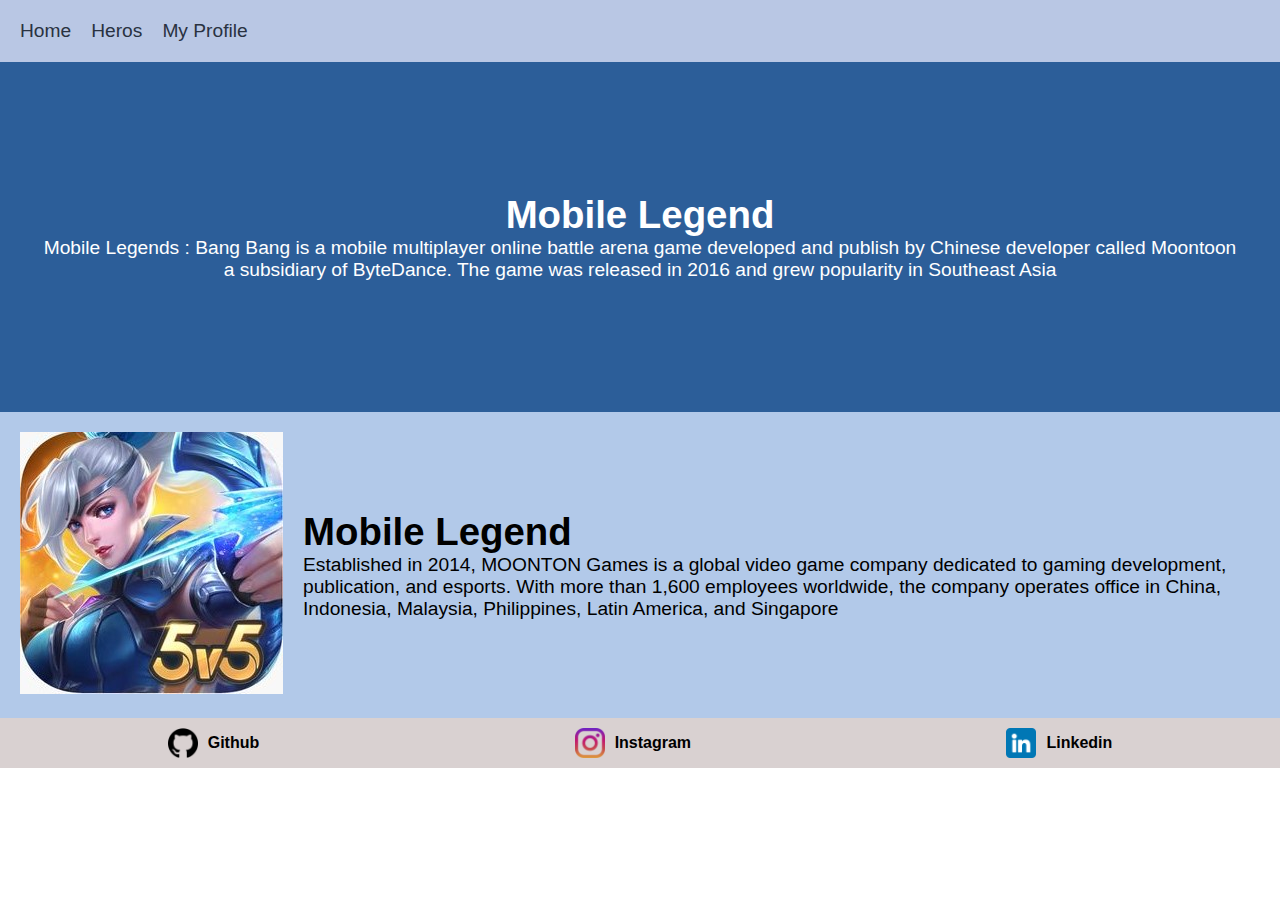
<file: index.html>
<!DOCTYPE html>
<html lang="en">
<head>
    <meta charset="UTF-8">
    <title>Mobile Legend</title>
    <link rel="stylesheet" href="/src/style/style.css">
</head>
<body>
<header>
    <nav>
        <ul>
            <li><a href="#">Home</a></li>
            <li><a href="heros.html">Heros</a></li>
            <li><a href="profile.html">My Profile</a></li>
        </ul>
    </nav>

    <div class="jumbotron">
        <div class="jumbotron-text">
            <h1>Mobile Legend</h1>
            <p>Mobile Legends : Bang Bang is a mobile multiplayer online battle arena game developed and publish by Chinese developer called Moontoon</p>
            <p>a subsidiary of ByteDance. The game was released in 2016 and grew popularity in Southeast Asia</p>
        </div>
    </div>
</header>
<main>
    <div id="content">
        <div class="profile-ml">
            <img src="src/images/ml_logos.jpg" alt="logo-mobile-legend">
        </div>
        <div class="content-text">
            <h1>Mobile Legend</h1>
            <p>Established in 2014, MOONTON Games is a global video game company dedicated to gaming development, publication, and esports. With more than 1,600 employees worldwide, the company operates office in China, Indonesia, Malaysia, Philippines, Latin America, and Singapore</p>
        </div>
    </div>
</main>
<footer>
    <div class="icon-group">
        <div class="github-icon">
            <img src="src/images/github.png" alt="github logo" class="image-logo">
            <h4>Github</h4>
        </div>
        <div class="ig-icon">
            <img src="src/images/instagram.png" alt="instagram logo" class="image-logo">
            <h4>Instagram</h4>
        </div>
        <div class="linkedin-icon">
            <img src="src/images/linkedin.png" alt="linkedin logo" class="image-logo">
            <h4>Linkedin</h4>
        </div>
    </div>
</footer>
</body>
</html>
</file>
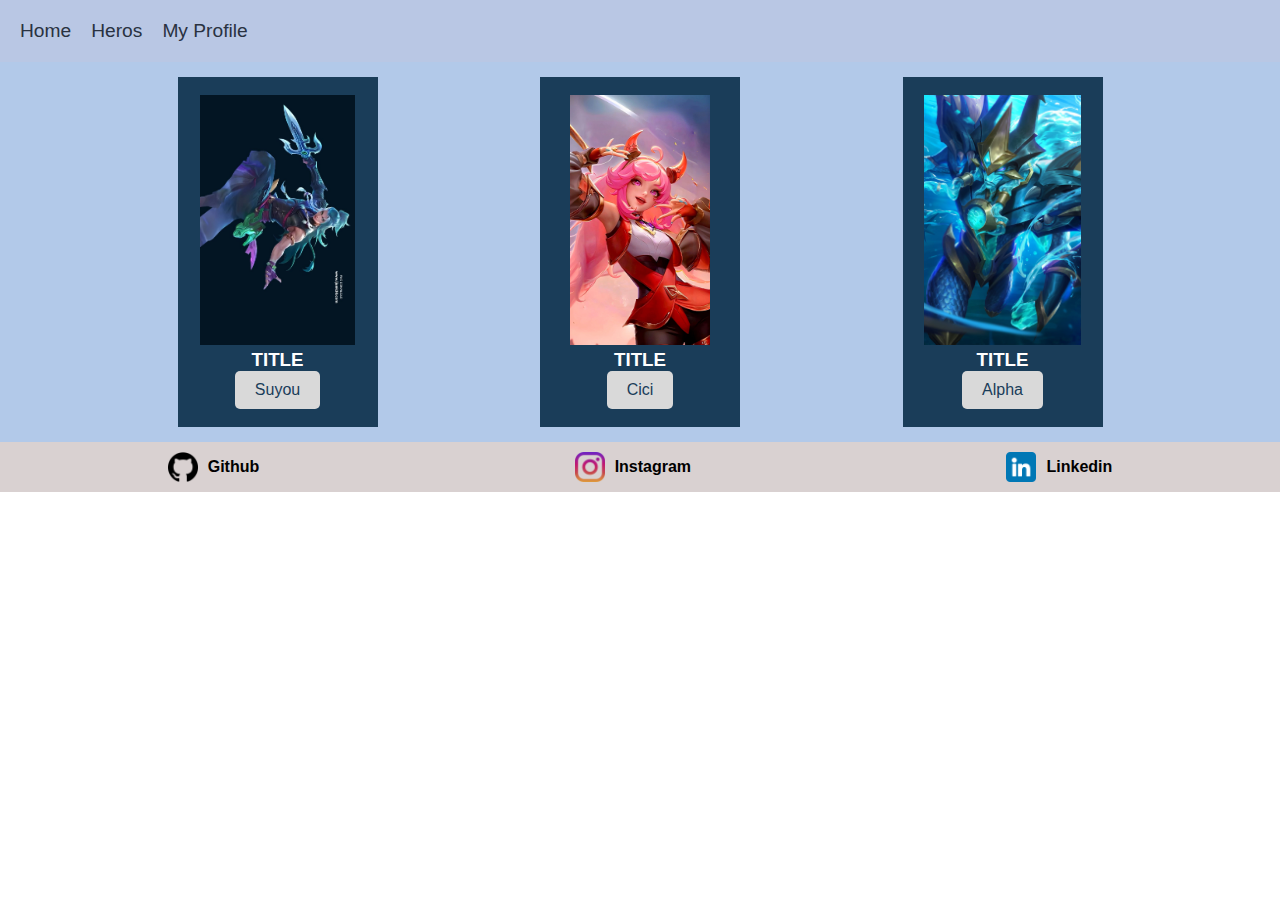
<file: heros.html>
<!DOCTYPE html>
<html lang="en">
<head>
  <meta charset="UTF-8">
  <title>Mobile Legend</title>
  <link rel="stylesheet" href="/src/style/style.css">
</head>
<body>
<header>
  <nav>
    <ul>
      <li><a href="index.html">Home</a></li>
      <li><a href="heros.html">Heros</a></li>
      <li><a href="profile.html">My Profile</a></li>
    </ul>
  </nav>
</header>
<main>
  <div class="heros-group">
    <div class="suyou">
      <div class="hero-image">
        <img src="src/images/suyou.jpg" alt="Suyou">
      </div>
      <h3 style="color: white">TITLE</h3>
      <div class="button">
        Suyou
      </div>
    </div>

    <div class="cici">
      <div class="hero-image">
        <img src="src/images/cici.jpg" alt="Cici">
      </div>
      <h3 style="color: white">TITLE</h3>
      <div class="button">
        Cici
      </div>
    </div>

    <div class="alpha">
        <div class="hero-image">
          <img src="src/images/alfa.jpg" alt="Alpha">
        </div>
      <h3 style="color: white">TITLE</h3>
        <div class="button">
          Alpha
        </div>
    </div>
  </div>
</main>
<footer>
  <div class="icon-group">
    <div class="github-icon">
      <img src="src/images/github.png" alt="github logo" class="image-logo">
      <h4>Github</h4>
    </div>
    <div class="ig-icon">
      <img src="src/images/instagram.png" alt="instagram logo" class="image-logo">
      <h4>Instagram</h4>
    </div>
    <div class="linkedin-icon">
      <img src="src/images/linkedin.png" alt="linkedin logo" class="image-logo">
      <h4>Linkedin</h4>
    </div>
  </div>
</footer>
</body>
</html>
</file>
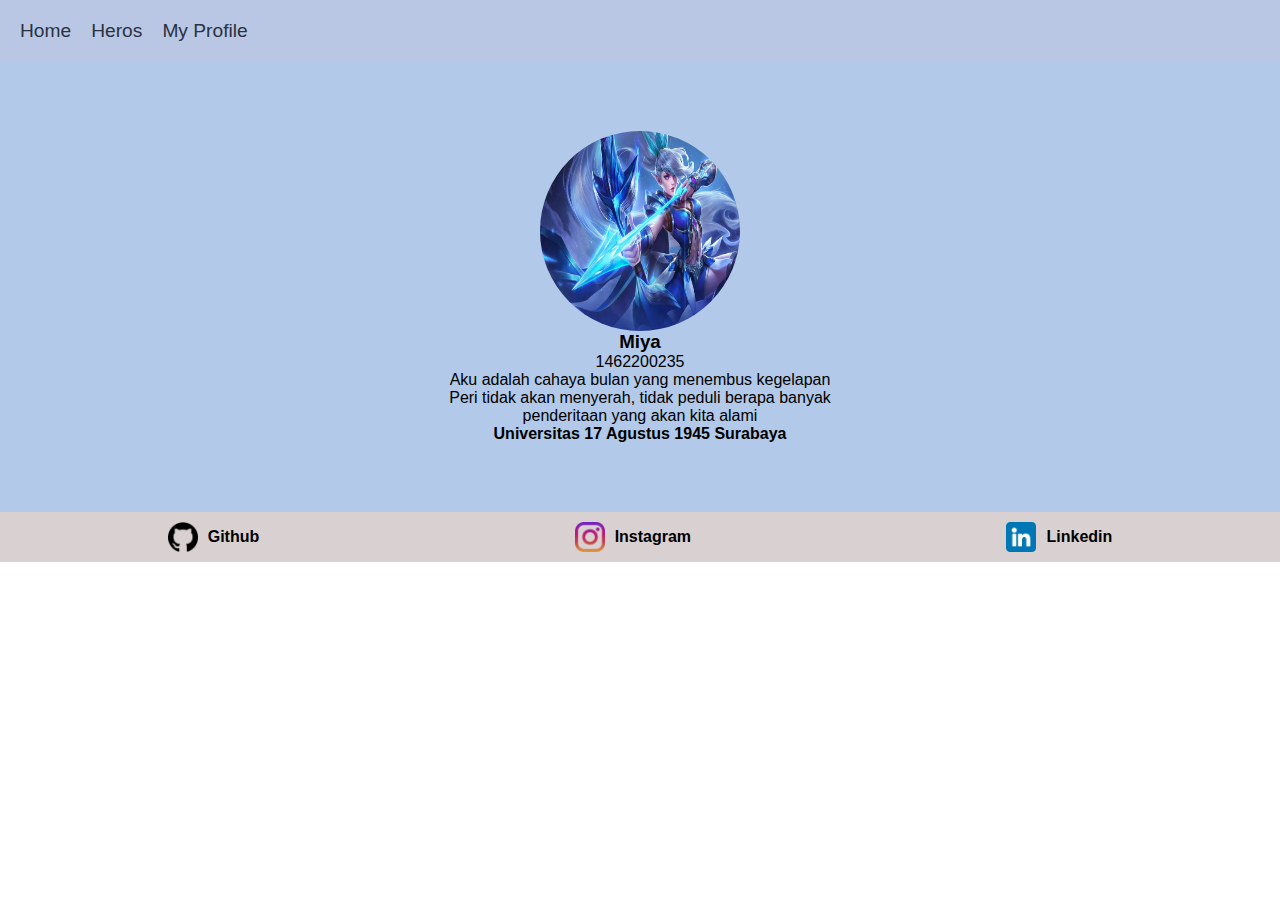
<file: profile.html>
<!DOCTYPE html>
<html lang="en">
<head>
    <meta charset="UTF-8">
    <title>Mobile Legend</title>
    <link rel="stylesheet" href="/src/style/style.css">
</head>
<body>
<header>
    <nav>
        <ul>
            <li><a href="index.html">Home</a></li>
            <li><a href="heros.html">Heros</a></li>
            <li><a href="profile.html">My Profile</a></li>
        </ul>
    </nav>
</header>
<main>
    <div class="profile-content">
        <div class="circle-image">
            <img src="src/images/miya.jpg" alt="foto diri">
        </div>
        <div class="profile-text">
            <h3>Miya</h3>
            <p>1462200235</p>
            <p>
                Aku adalah cahaya bulan yang menembus kegelapan<br>
                Peri tidak akan menyerah, tidak peduli berapa banyak<br>
                penderitaan yang akan kita alami
            </p>
            <p style="font-weight: bold">Universitas 17 Agustus 1945 Surabaya</p>
        </div>
    </div>
</main>
<footer>
    <div class="icon-group">
        <div class="github-icon">
            <img src="src/images/github.png" alt="github logo" class="image-logo">
            <h4>Github</h4>
        </div>
        <div class="ig-icon">
            <img src="src/images/instagram.png" alt="instagram logo" class="image-logo">
            <h4>Instagram</h4>
        </div>
        <div class="linkedin-icon">
            <img src="src/images/linkedin.png" alt="linkedin logo" class="image-logo">
            <h4>Linkedin</h4>
        </div>
    </div>
</footer>
</body>
</html>
</file>
<file: src/style/style.css>
* {
    margin: 0;
    padding: 0;
    font-family: 'Montserrat', sans-serif;
}

/*Awal Navbar*/
nav li {
    list-style: none;
}

nav a {
    text-decoration: none;
    font-size: 1.2em;
    color: #293241;
}

nav ul {
    display: flex;
    gap: 20px;
}

nav {
    background-color: #b9c7e4;
    padding: 20px;
}
/*Akhir Navbar*/


/*Awal Jumbotron*/
.jumbotron {
    height: 350px;
    background-color: #2c5e99;
}

.jumbotron-text {
    height: 100%;
    color: white;
    font-size: 1.2em;
    display: flex;
    flex-direction: column;
    justify-content: center;
    align-items: center;
}
/*Akhir Jumbotron*/

main {
    background-color: #b2c9e9;
}

#content {
    padding: 20px;
    display: flex;
    align-items: center;
    gap: 20px;
}

.content-text {
    font-size: 1.2em;
}

/*Awal Footer*/
footer {
    background-color: #d9d1d1;
    padding: 10px;
}

.image-logo {
    height: 30px;
}

.icon-group {
    display: flex;
    flex-direction: row;
    width: 100%;
    justify-content: space-around;
}

.github-icon {
    display: flex;
    align-items: center;
    gap: 10px;
}

.ig-icon {
    display: flex;
    align-items: center;
    gap: 10px;
}

.linkedin-icon {
    display: flex;
    align-items: center;
    gap: 10px;
}
/*Akhir Footer*/


/*Styling Halaman Profile*/
.circle-image {
    width: 200px;
    height: 200px;
    overflow: hidden;
    border-radius: 50%;
}

.circle-image img {
    height: 100%;
    width: 100%;
}

.profile-content {
    display: flex;
    flex-direction: column;
    align-items: center;
    height: 50vh;
    justify-content: center;
}

.profile-text {
    text-align: center;
}

.hero-image img {
    height: 250px;
}
/*Akhir Styling Halaman Profile*/

/*Styling Halaman Hero*/
.button {
    border: none;
    border-radius: 5px;
    cursor: pointer;
    padding: 10px 20px;
    background-color: #d9d9d9;
    color: #1a3d59;
    display: inline-block;
    font-size: 1em;
}

.suyou {
    background-color: #1a3d59;
    width: 200px;
    height: 350px;
    display: flex;
    flex-direction: column;
    justify-content: center;
    align-items: center;
}

.cici {
    background-color: #1a3d59;
    width: 200px;
    height: 350px;
    display: flex;
    flex-direction: column;
    justify-content: center;
    align-items: center;
}

.alpha {
    background-color: #1a3d59;
    width: 200px;
    height: 350px;
    display: flex;
    flex-direction: column;
    justify-content: center;
    align-items: center;
}

.heros-group {
    display: flex;
    justify-content: space-evenly;
    padding: 15px;
}
/*Akhir Styling Hero*/
</file>
